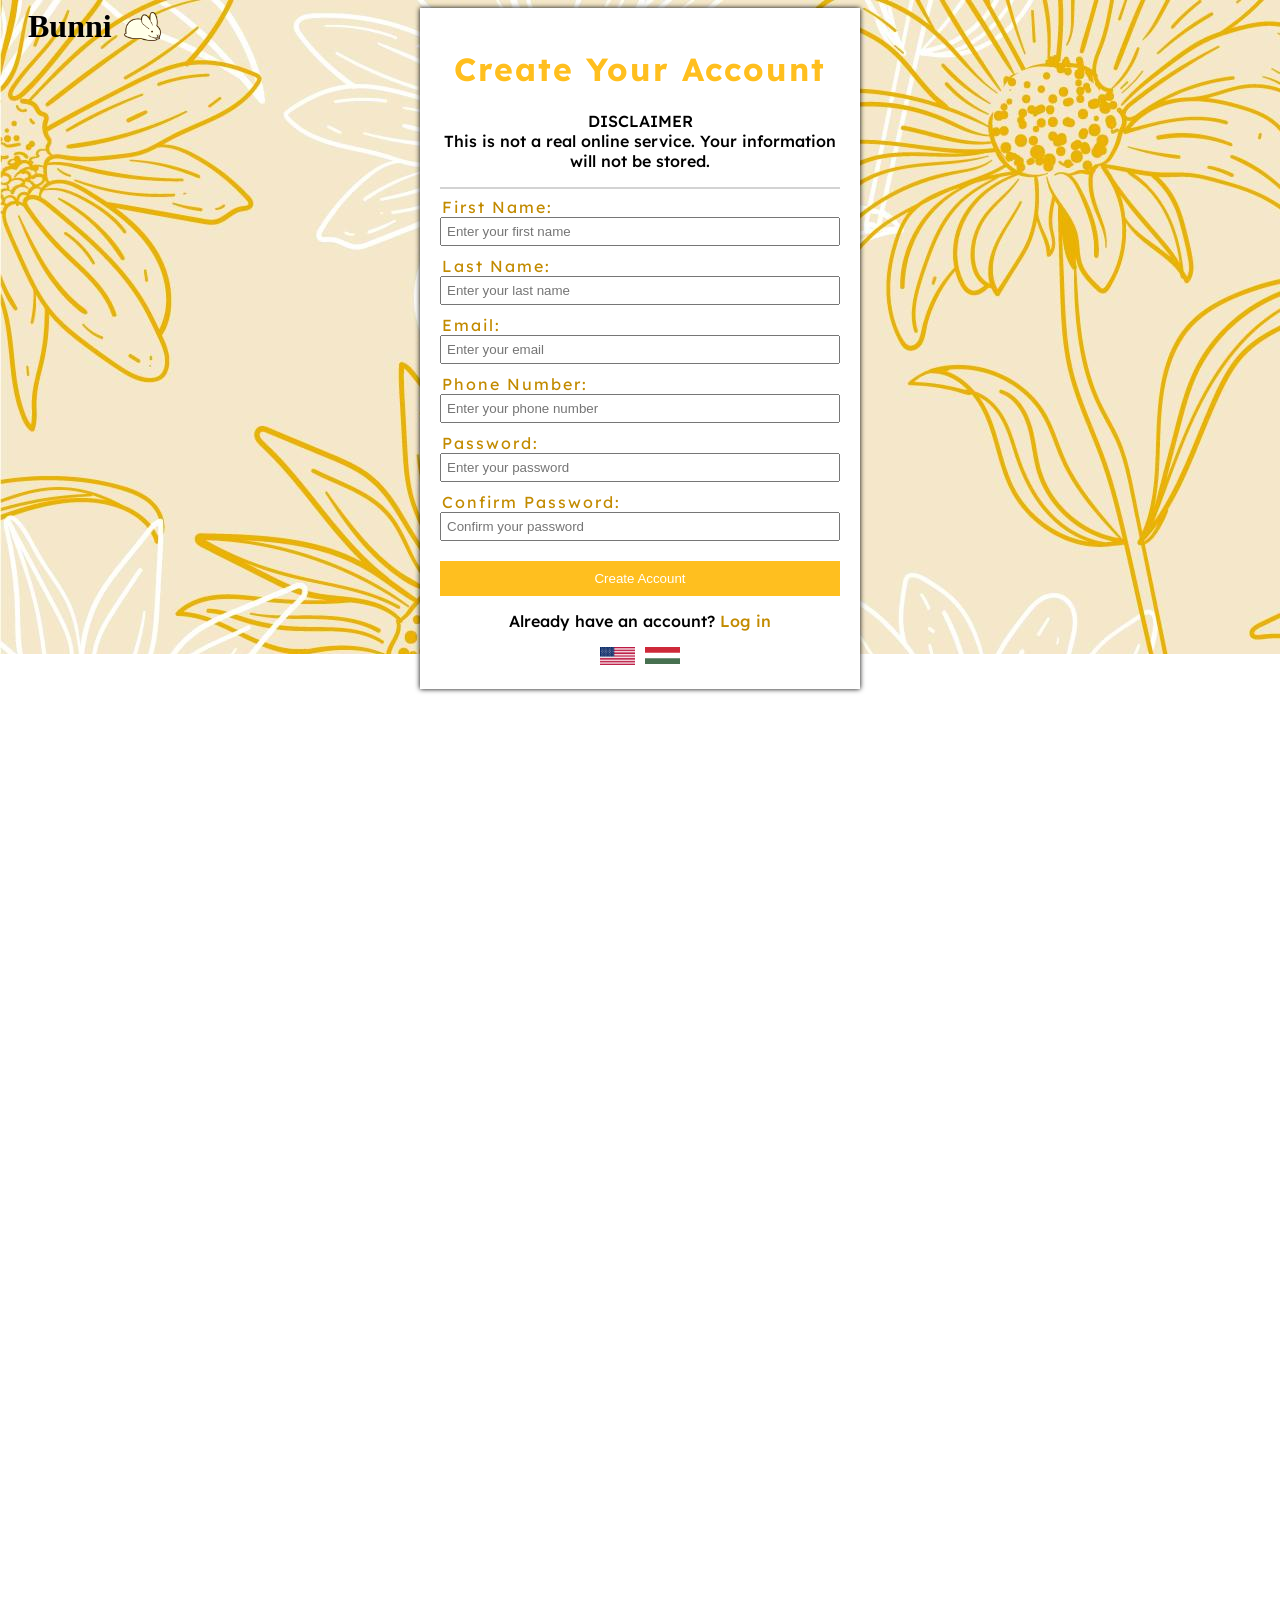
<file: index.html>
<!DOCTYPE html>
<html lang="en">
<head>
    <meta charset="UTF-8">
    <meta http-equiv="X-UA-Compatible" content="IE=edge">
    <meta name="viewport" content="width=device-width, initial-scale=1.0">
    <title>Redirecting...</title>
    <meta http-equiv="refresh" content="0; URL='./en/index.html'" />
</head>
<body>
    <p>If you are not redirected automatically, follow this <a href="./en/index.html">link</a>.</p>
</body>
</html>
</file>
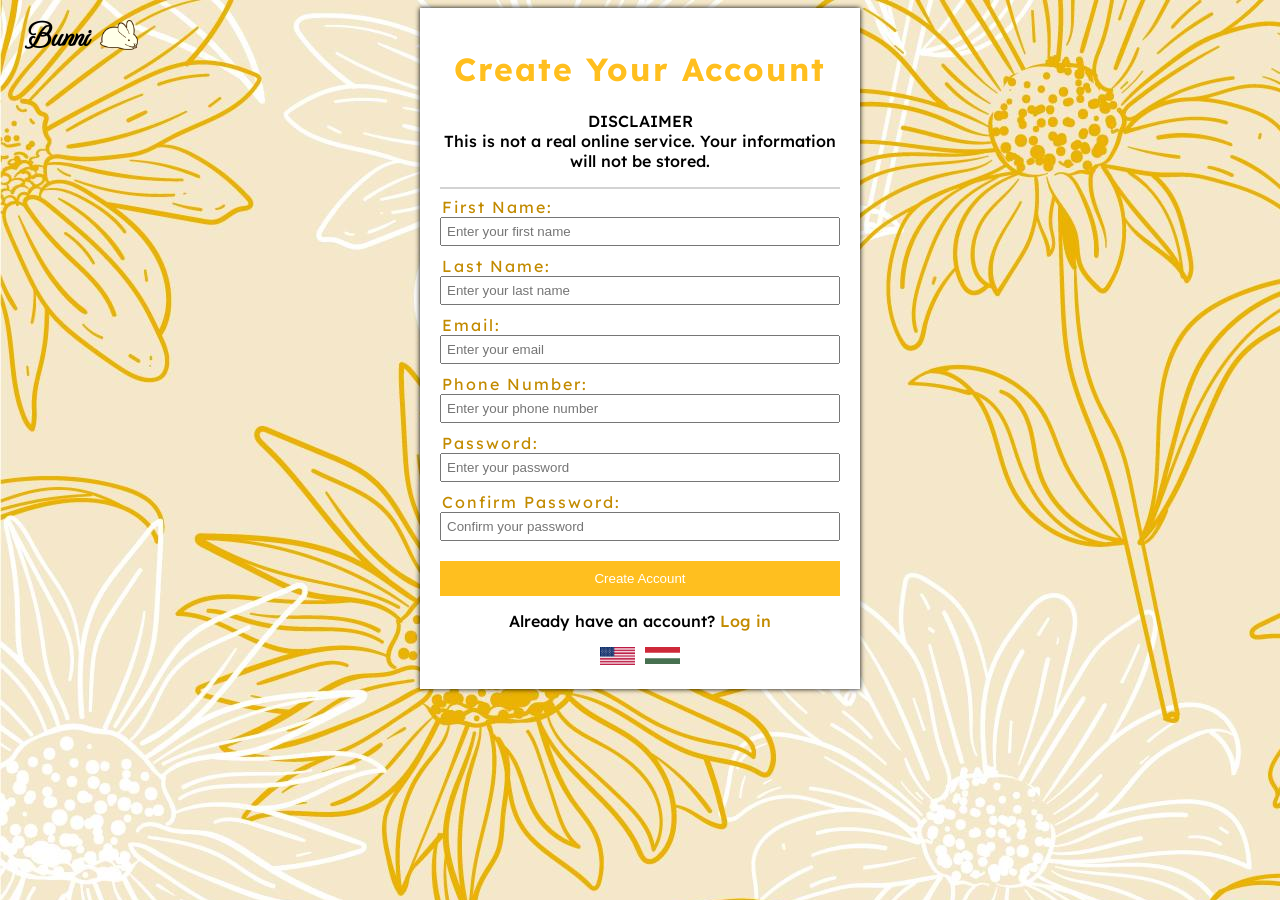
<file: en/index.html>
<!DOCTYPE html>
<html lang="en">
<head>
    <meta charset="UTF-8">
    <meta name="viewport" content="width=device-width, initial-scale=1.0">
    <link rel="stylesheet" href="../css/style.css">
    <link rel="icon" href="../resources/big-yellow-flower.ico" type="image/x-icon">
    <title>Sign Up Form</title>
</head>
<body>
    <div class="logo">
        <h1>Bunni</h1>
        <img src="../resources/rabbit-bunny-animal-clipart-xl.png" alt="Logo">
    </div>
    <fieldset class="form">
        <h1 class="form-title">Create Your Account</h1>
        <p id="disclaimer">
            DISCLAIMER
            <br>
            This is not a real online service. Your information will not be stored.
        </p>
        <hr>
        <form action="" method="get" autocomplete="off">
            <div class="input-group">
                <legend class="titleforinput">First Name:</legend>
                <input type="text" name="firstname" id="first_name" placeholder="Enter your first name" required>
                <legend class="titleforinput">Last Name:</legend>
                <input type="text" name="lastname" id="last_name" placeholder="Enter your last name" required>
            </div>
            <div class="input-group">
                <legend class="titleforinput">Email:</legend>
                <input type="email" name="email" id="email" placeholder="Enter your email" required>
            </div>
            <div class="input-group">
                <legend class="titleforinput">Phone Number:</legend>
                <input type="tel" name="phone" id="phone" placeholder="Enter your phone number" pattern="^\+?[\d\s\-().]{7,15}$" required>
            </div>
            <div class="input-group">
                <legend class="titleforinput">Password:</legend>
                <input type="password" name="password" id="password" placeholder="Enter your password" required>
                <legend class="titleforinput">Confirm Password:</legend>
                <input type="password" id="confirm" oninput="this.setCustomValidity
                (this.value !== document.getElementById('password').value ? 'Passwords do not match' : '')"
                placeholder="Confirm your password" required></div>
            <div>
                <button type="submit">Create Account</button>
                <p class="login">Already have an account? <a href="#">Log in</a></p>
            </div>
            <div class="lang-selector">
                <a href="../en/index.html" target="_self"><img src="../resources/usflag.png" alt="English" class="flag"></a>
                <a href="../hu/index.html" target="_self"><img src="../resources/hunflag.svg" alt="Hungarian" class="flag"></a>
            </div>
        </form>
    </fieldset>
    
</body>
</html>
</file>
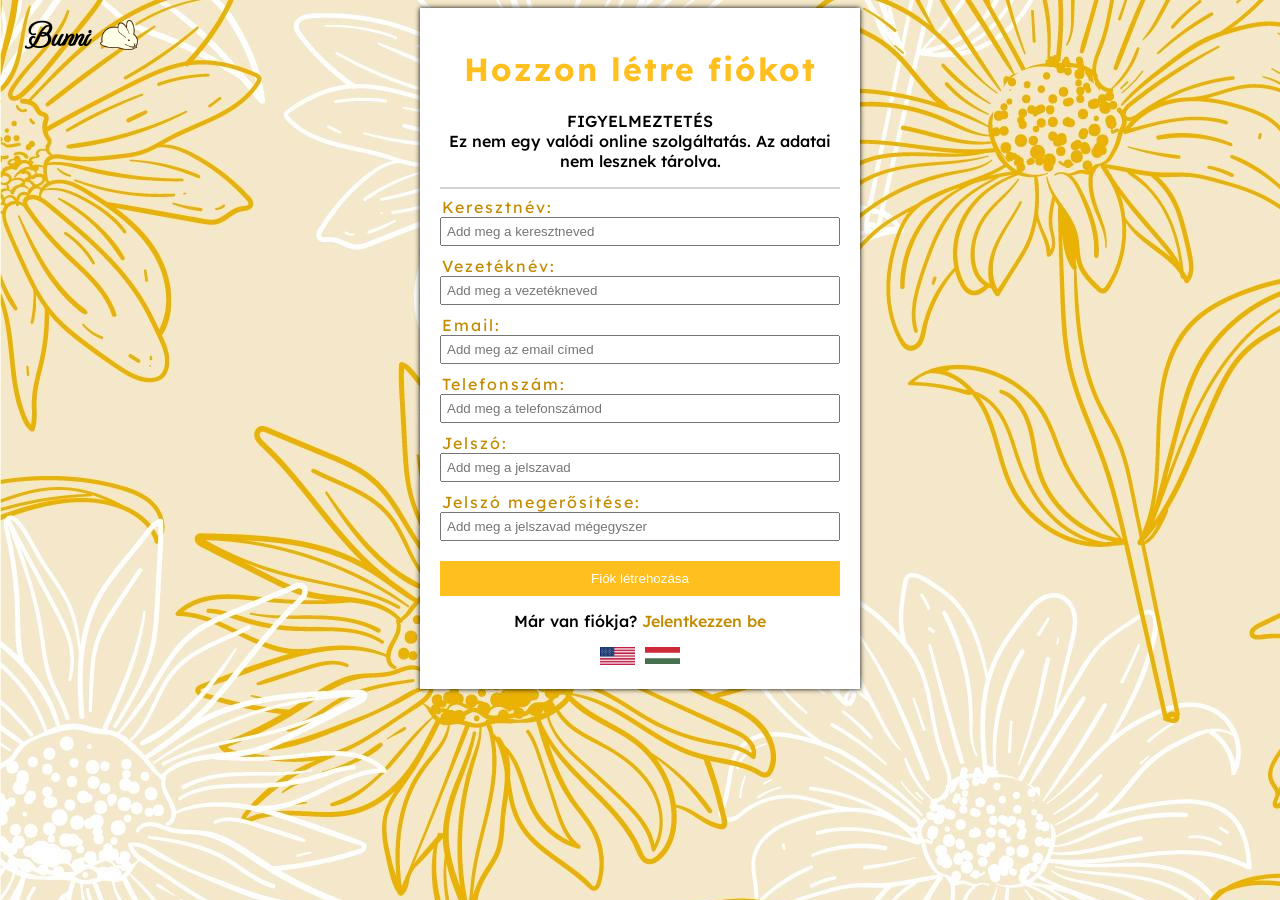
<file: hu/index.html>
<!DOCTYPE html>
<html lang="en">
<head>
    <meta charset="UTF-8">
    <meta name="viewport" content="width=device-width, initial-scale=1.0">
    <link rel="stylesheet" href="../css/style.css">
    <link rel="icon" href="../resources/big-yellow-flower.ico" type="image/x-icon">
    <title>Regisztráció</title>
</head>
<body>
    <div class="logo">
        <h1>Bunni</h1>
        <img src="../resources/rabbit-bunny-animal-clipart-xl.png" alt="Logo">
    </div>
    <fieldset class="form">
        <h1 class="form-title">Hozzon létre fiókot</h1>
        <p id="disclaimer">
            FIGYELMEZTETÉS
            <br>
            Ez nem egy valódi online szolgáltatás. Az adatai nem lesznek tárolva.
        </p>
        <hr>
        <form action="" method="get" autocomplete="off">
            <div class="input-group">
                <legend class="titleforinput">Keresztnév:</legend>
                <input type="text" name="firstname" id="first_name" placeholder="Add meg a keresztneved" required>
                <legend class="titleforinput">Vezetéknév:</legend>
                <input type="text" name="lastname" id="last_name" placeholder="Add meg a vezetékneved" required>
            </div>
            <div class="input-group">
                <legend class="titleforinput">Email:</legend>
                <input type="email" name="email" id="email" placeholder="Add meg az email címed" required>
            </div>
            <div class="input-group">
                <legend class="titleforinput">Telefonszám:</legend>
                <input type="tel" name="phone" id="phone" placeholder="Add meg a telefonszámod" pattern="^\+?[\d\s\-().]{7,15}$" required>
            </div>
            <div class="input-group">
                <legend class="titleforinput">Jelszó:</legend>
                <input type="password" name="password" id="password" placeholder="Add meg a jelszavad" required>
                <legend class="titleforinput">Jelszó megerősítése:</legend>
                <input type="password" id="confirm" oninput="this.setCustomValidity
                (this.value !== document.getElementById('password').value ? 'Passwords do not match' : '')"
                placeholder="Add meg a jelszavad mégegyszer" required></div>
            <div>
                <button type="submit">Fiók létrehozása</button>
                <p class="login">Már van fiókja? <a href="#">Jelentkezzen be</a></p>
            </div>
            <div class="lang-selector">
                <a href="../en/index.html" target="_self"><img src="../resources/usflag.png" alt="English" class="flag"></a>
                <a href="../hu/index.html" target="_self"><img src="../resources/hunflag.svg" alt="Hungarian" class="flag"></a>
            </div>
        </form>
    </fieldset>
    
</body>
</html>
</file>
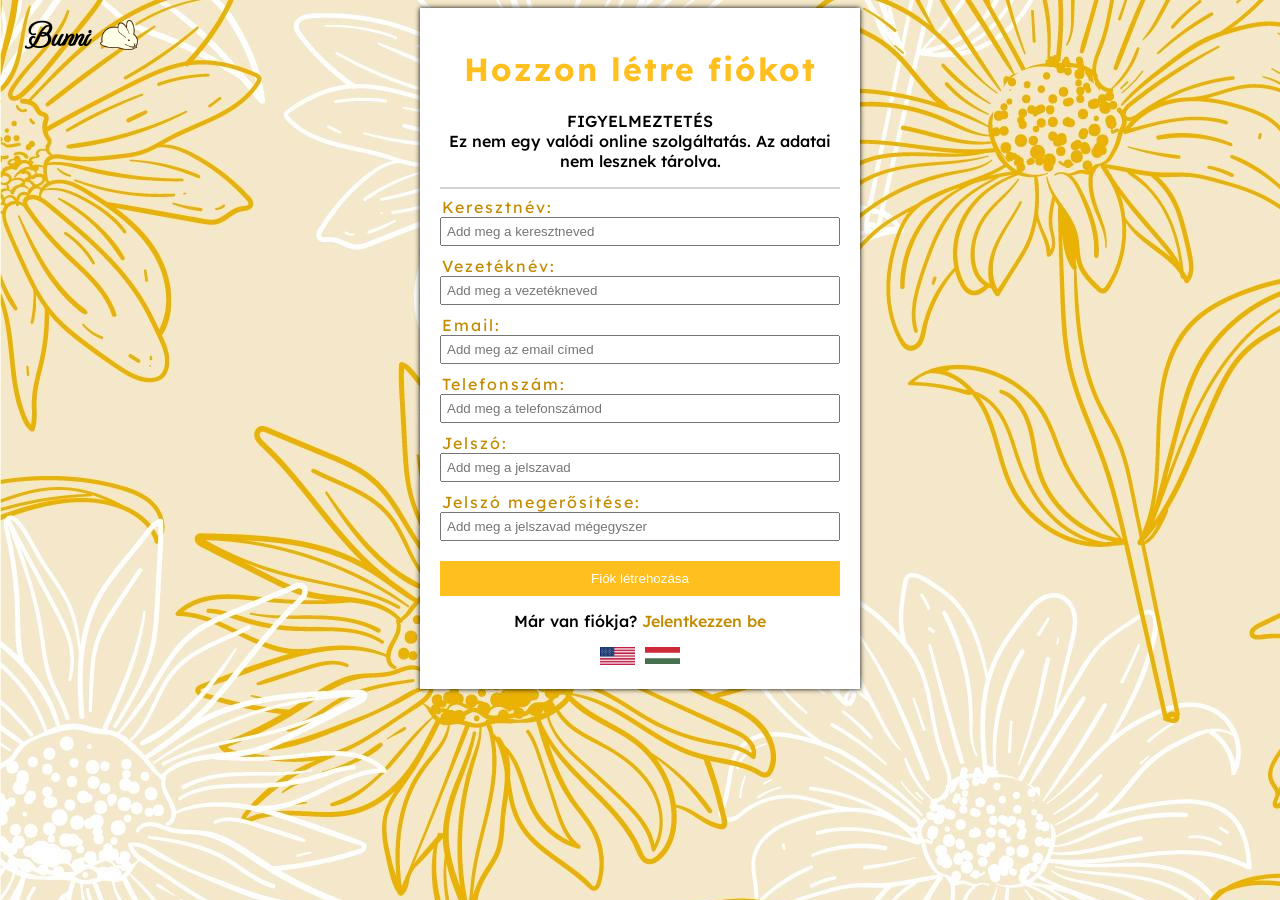
<file: index_hu.html>
<!DOCTYPE html>
<html lang="en">
<head>
    <meta charset="UTF-8">
    <meta name="viewport" content="width=device-width, initial-scale=1.0">
    <link rel="stylesheet" href="./style.css">
    <link rel="icon" href="./big-yellow-flower.ico" type="image/x-icon">
    <title>Regisztráció</title>
</head>
<body>
    <div class="logo">
        <h1>Bunni</h1>
        <img src="./rabbit-bunny-animal-clipart-xl.png" alt="Logo">
    </div>
    <fieldset class="form">
        <h1 class="form-title">Hozzon létre fiókot</h1>
        <p id="disclaimer">
            FIGYELMEZTETÉS
            <br>
            Ez nem egy valódi online szolgáltatás. Az adatai nem lesznek tárolva.
        </p>
        <hr>
        <form action="" method="get" autocomplete="off">
            <div class="input-group">
                <legend class="titleforinput">Keresztnév:</legend>
                <input type="text" name="firstname" id="first_name" placeholder="Add meg a keresztneved" required>
                <legend class="titleforinput">Vezetéknév:</legend>
                <input type="text" name="lastname" id="last_name" placeholder="Add meg a vezetékneved" required>
            </div>
            <div class="input-group">
                <legend class="titleforinput">Email:</legend>
                <input type="email" name="email" id="email" placeholder="Add meg az email címed" required>
            </div>
            <div class="input-group">
                <legend class="titleforinput">Telefonszám:</legend>
                <input type="tel" name="phone" id="phone" placeholder="Add meg a telefonszámod" pattern="^\+?[\d\s\-().]{7,15}$" required>
            </div>
            <div class="input-group">
                <legend class="titleforinput">Jelszó:</legend>
                <input type="password" name="password" id="password" placeholder="Add meg a jelszavad" required>
                <legend class="titleforinput">Jelszó megerősítése:</legend>
                <input type="password" id="confirm" oninput="this.setCustomValidity
                (this.value !== document.getElementById('password').value ? 'Passwords do not match' : '')"
                placeholder="Add meg a jelszavad mégegyszer" required></div>
            <div>
                <button type="submit">Fiók létrehozása</button>
                <p class="login">Már van fiókja? <a href="#">Jelentkezzen be</a></p>
            </div>
            <div class="lang-selector">
                <a href="./index.html" target="_self"><img src="./usflag.png" alt="English" class="flag"></a>
                <a href="./index_hu.html" target="_self"><img src="./hunflag.svg" alt="Hungarian" class="flag"></a>
            </div>
        </form>
    </fieldset>
    
</body>
</html>
</file>
<file: css/style.css>
@import url('https://fonts.googleapis.com/css2?family=Lexend:wght@100..900&display=swap');
@import url('https://fonts.googleapis.com/css2?family=MonteCarlo&display=swap');

body{
    background: url("../resources/5500260.jpg");
    font-family: "Lexend", sans-serif;
}

img{
    width: 3%;
}

.lang-selector{
    display: flex;
    justify-content: center;
    gap: 10px;
}

.flag{
    width: 35px;}

.logo{
    font-family: "MonteCarlo", cursive;
    position:absolute;
    float:left;
    display:flex;
    align-items:center;
    gap: 12px;
    justify-content: left;
    margin-left: 20px;
}

.logo h1{
    margin: 0;
}

.form-title{
    text-align: center;
    color: #ffbf1f;
    letter-spacing: 2px;
}

.form{
    background-color: white;
    width: 400px;
    margin: 0 auto;
    padding: 20px;
    box-shadow: 0 0 5px black;
    border: none;
}

#disclaimer{
    text-align: center;
    font-weight: 500;
}

hr{
    border: lightgrey solid 0.5px;
}

#signup {
  width: auto;
  text-align: center;
  margin: 0 auto;
}
.input-group{
    display: flex;
    flex-direction: column;
}

input{
    padding: 5px;
    margin-bottom: 10px;
}

.titleforinput{
    letter-spacing: 2px;
    color: #c28b00;
}

button{
    margin-top: 10px;
    background-color: #ffbf1f;
    color: white;
    border: none;
    padding: 10px 20px;
    cursor: pointer;
    width: 100%;
}

.login{
    text-align: center;
    margin-top: 15px;
    font-weight: 500;
}

.login a{
    color: #c28b00;
    text-decoration: none;
}

.login a:hover{
    color:#ffbf1f;
}

input:password:user-invalid{
    border: 2px solid red;
}

input:focus{
    border: 2px solid blue;
    box-shadow: 0 0 5px black;
}
</file>
<file: style.css>
@import url('https://fonts.googleapis.com/css2?family=Lexend:wght@100..900&display=swap');
@import url('https://fonts.googleapis.com/css2?family=MonteCarlo&display=swap');

body{
    background: url("./5500260.jpg");
    font-family: "Lexend", sans-serif;
}

img{
    width: 3%;
}

.lang-selector{
    display: flex;
    justify-content: center;
    gap: 10px;
}

.flag{
    width: 35px;}

.logo{
    font-family: "MonteCarlo", cursive;
    position:absolute;
    float:left;
    display:flex;
    align-items:center;
    gap: 12px;
    justify-content: left;
    margin-left: 20px;
}

.logo h1{
    margin: 0;
}

.form-title{
    text-align: center;
    color: #ffbf1f;
    letter-spacing: 2px;
}

.form{
    background-color: white;
    width: 400px;
    margin: 0 auto;
    padding: 20px;
    box-shadow: 0 0 5px black;
    border: none;
}

#disclaimer{
    text-align: center;
    font-weight: 500;
}

hr{
    border: lightgrey solid 0.5px;
}

#signup {
  width: auto;
  text-align: center;
  margin: 0 auto;
}
.input-group{
    display: flex;
    flex-direction: column;
}

input{
    padding: 5px;
    margin-bottom: 10px;
}

.titleforinput{
    letter-spacing: 2px;
    color: #c28b00;
}

button{
    margin-top: 10px;
    background-color: #ffbf1f;
    color: white;
    border: none;
    padding: 10px 20px;
    cursor: pointer;
    width: 100%;
}

.login{
    text-align: center;
    margin-top: 15px;
    font-weight: 500;
}

.login a{
    color: #c28b00;
    text-decoration: none;
}

.login a:hover{
    color:#ffbf1f;
}

input:password:user-invalid{
    border: 2px solid red;
}

input:focus{
    border: 2px solid blue;
    box-shadow: 0 0 5px black;
}
</file>
